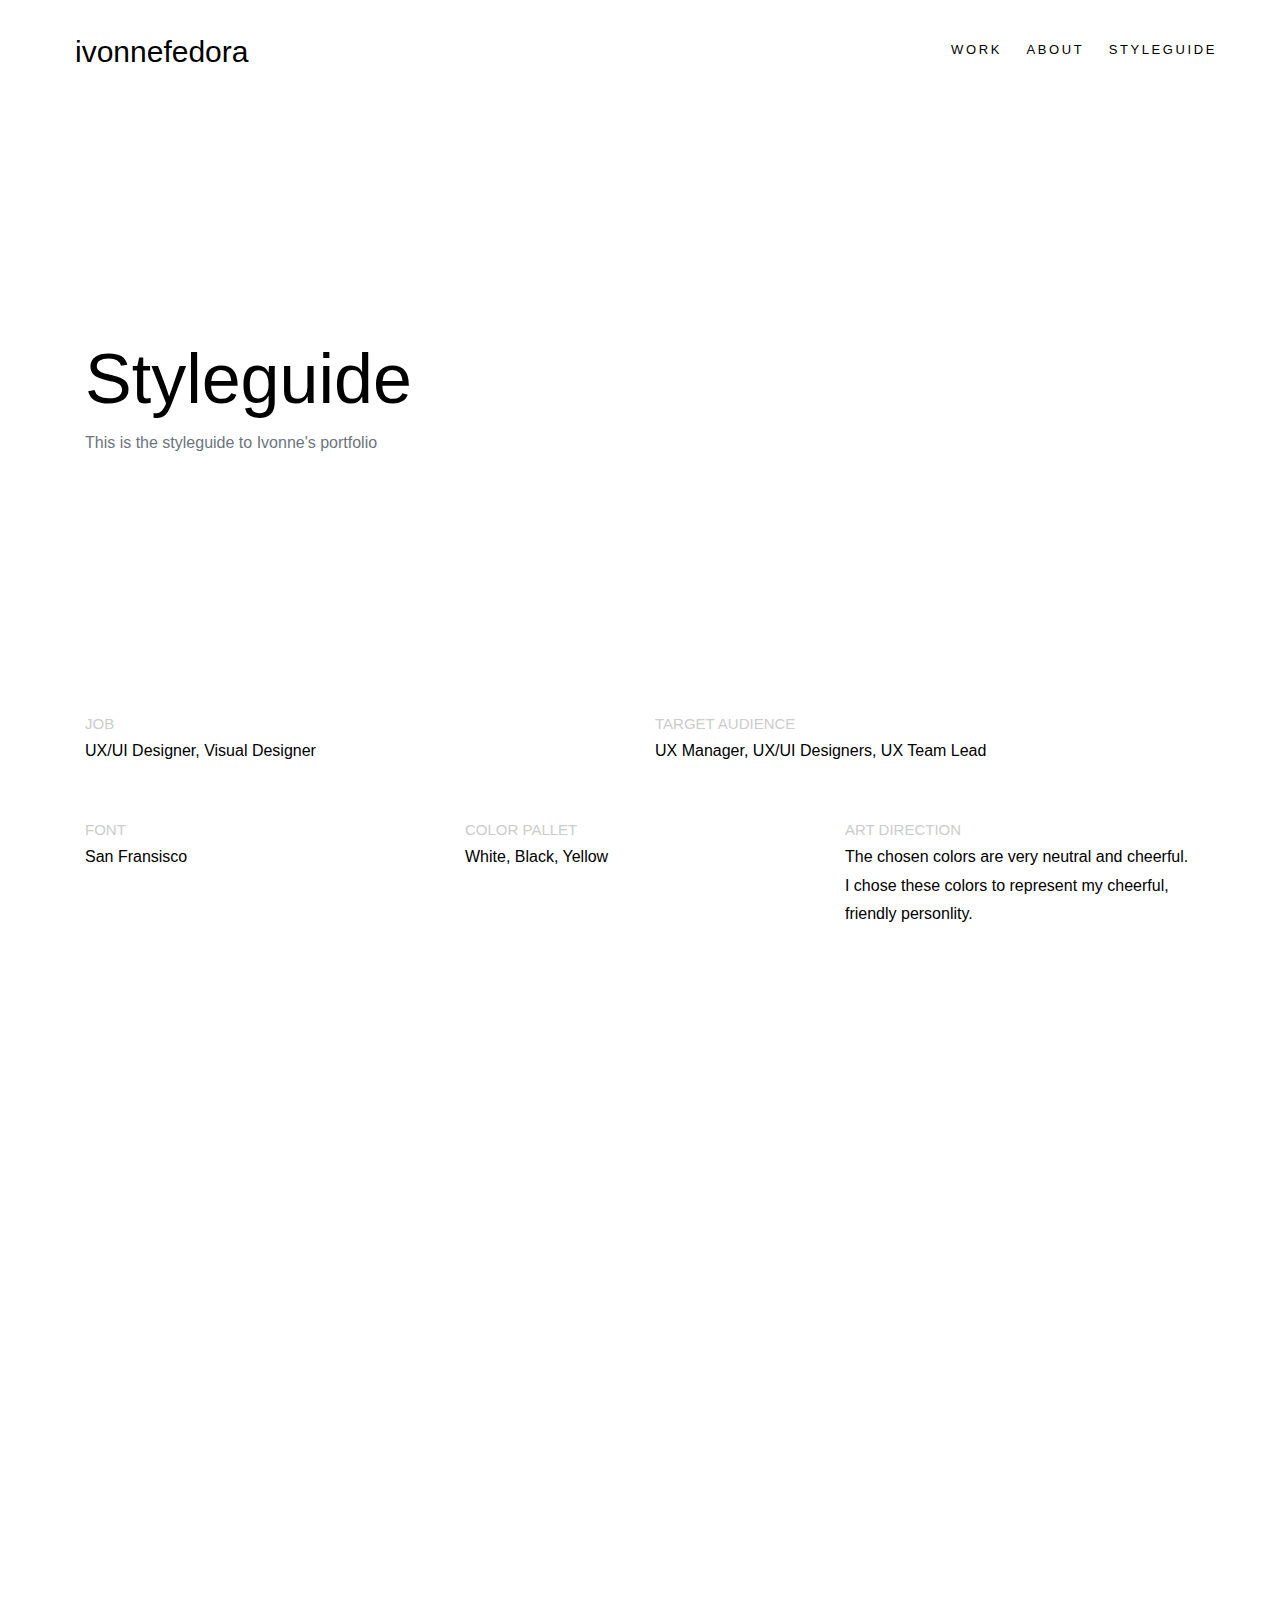
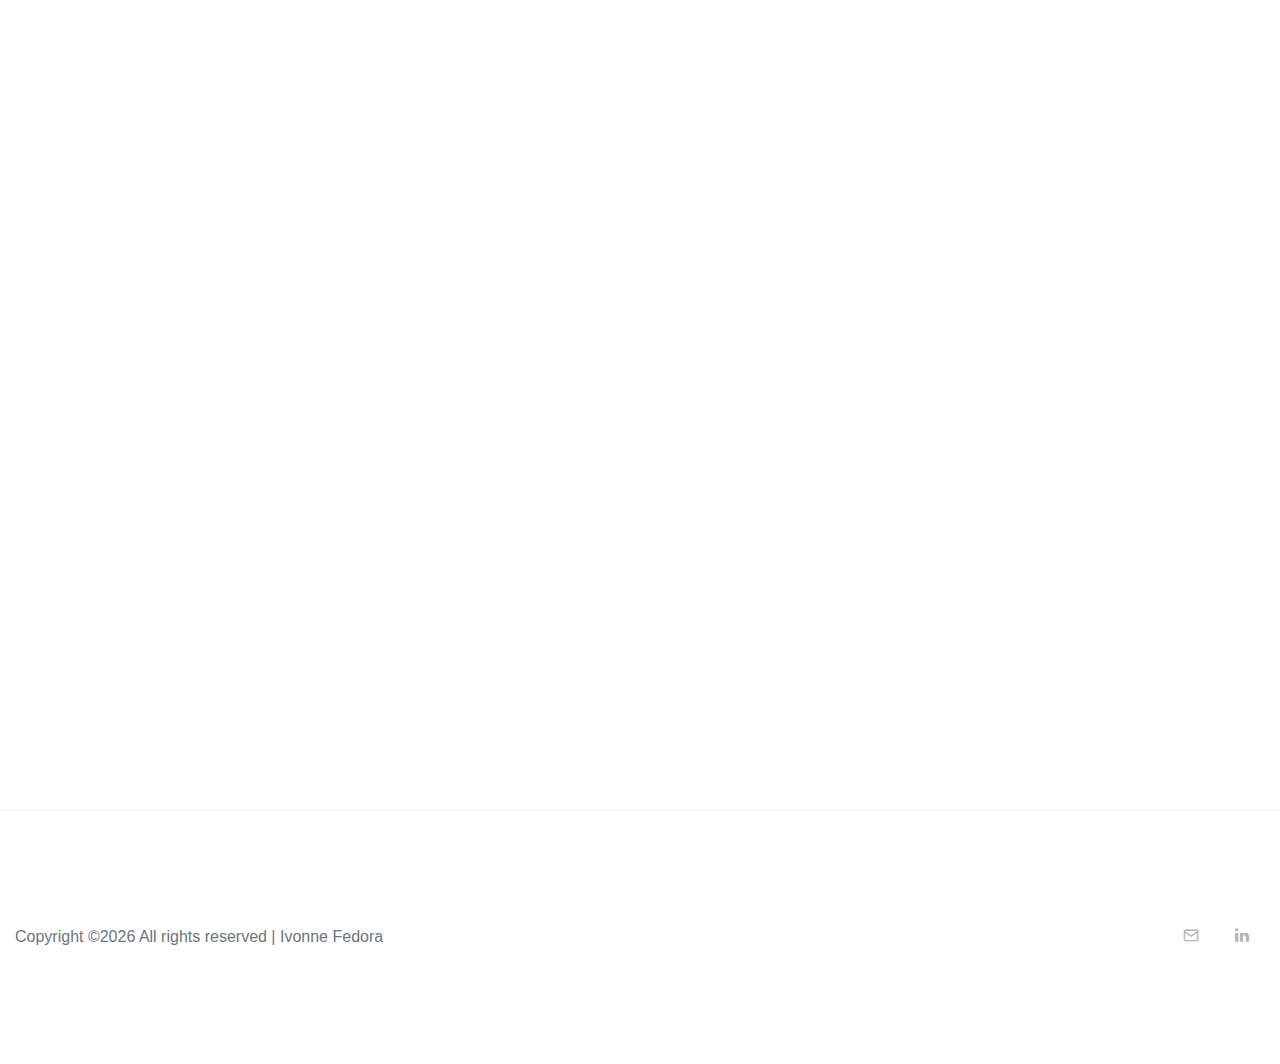
<file: styleguide.html>
<!DOCTYPE html>
<html lang="en">
<head>
  <meta charset="utf-8">
  <meta name="viewport" content="width=device-width, initial-scale=1, shrink-to-fit=no">
  <title>ivonne fedora</title>
  <link rel="shortcut icon" type="image/x-icon" href="images/favicon.ico" />
  <link rel="stylesheet" href="css/bootstrap.min.css">
  <link rel="stylesheet" href="css/hamburgers/hamburgers.min.css">
  <!-- animation bootstrap -->
  <link rel="stylesheet" href="css/aos.min.css">
  <link rel="stylesheet" href="css/animsition.min.css">
  <!-- icons -->
  <link rel="stylesheet" href="icons/icomoon/style.css">
  <link rel="stylesheet" href="https://cdnjs.cloudflare.com/ajax/libs/font-awesome/4.7.0/css/font-awesome.min.css">
  <!-- main css -->
  <link rel="stylesheet" href="css/style.css">
</head>
<body>

  <!-- Return to Top -->
  <a id="return-to-top"></a>

  <!-- navbar -->
  <header class="navigation-bar" data-aos="fade-down">
    <div class="container-fluid">
      <div class="row">
        <div class="col-sm-3 col-3"><div class="site-logo"><a href="index.html" class="animsition-link">ivonnefedora</a></div></div>
        <div class="col-sm-9 col-9 text-right">

          <button class="hamburger hamburger--spin toggle-menu ml-auto js-toggle-menu" type="button">
            <span class="hamburger-box">
              <span class="hamburger-inner"></span>
            </span>
          </button>

          <nav class="menu js-menu" >
            <ul class="list-unstyled">
              <li class="d-md-none d-block active"><a href="index.html" class="animsition-link">Home</a></li>
              <li><a href="work.html" class="animsition-link">Work</a></li>
              <li><a href="about.html" class="animsition-link">About</a></li>
              <li><a href="styleguide.html" class="animsition-link">Styleguide</a></li>
            </ul>
          </nav>
        </div>
      </div>
    </div>
  </header>
  <!-- end navbar -->

  <section class="banner">
    <div class="container">
      <div class="row align-items-center justify-content-center intro">
        <div class="col-md-12" data-aos="fade-up">
          <h1>Styleguide</h1>
          <p>This is the styleguide to Ivonne's portfolio</p>
        </div>
      </div>
    </div>
  </section>

  <section class="portfolio-overlap mb-5">
    <div class="container" data-aos="fade-up">
      <div class="row justify-content-center">
        <div class="col-md-12">
          <div class="row work-detail">
            <div class="col-md-6">
              <span class=caption>Job</span>
              <strong>UX/UI Designer, Visual Designer</strong>
            </div>
            <div class="col-md-6">
              <span class=caption>Target Audience</span>
              <strong>UX Manager, UX/UI Designers, UX Team Lead</strong>
            </div>
          </div>

          <div class="row work-detail">
            <div class="col-md-4">
              <span class=caption>Font</span>
              <strong>San Fransisco</strong>
            </div>
            <div class="col-md-4">
              <span class=caption>Color Pallet</span>
              <strong>White, Black, Yellow</strong>
            </div>
            <div class="col-md-4">
              <span class=caption>Art Direction</span>
              <strong>The chosen colors are very neutral and cheerful. I chose these colors to represent my cheerful, friendly personlity.</strong>
            </div>
          </div>
        </div>
      </div>
    </div>
  </section>

  <br>
  <br>
  <br>
  <br>
  <br>

  <section class="portfolio-overlap mb-5">
    <div class="container" data-aos="fade-up">
      <div class="row justify-content-center">
        <div class="col-md-12">
          <h1>Interactive Elements</h1>

          <div class="row">
            <div class="col-md-10">
              <h4>In-text link</h4>
              <p>Lorem ipsum dolor sit amet, <a href="https://www.google.com">consectetur adipiscing elit</a>, sed do eiusmod tempor incididunt ut labore et dolore magna aliqua. Turpis egestas pretium aenean pharetra.</p>
              <h5>CSS selector</h5>
              <p>&lt;p&gt;<br>&lt;a&gt;</p>

              <br>
              <h4>Navigation Link</h4>
              <p><a href="#" class="button button--main">Default Button</a></p>

              <h5>CSS selector</h5>
              <p>.button</p>
              <p>.button--main</p>

              <br>
              <h4>Image with Link</h4>
              <section class="portfolio-overlap">
                <div class="container-fluid">
                  <div class="row">
                    <div class="col-md-6">
                      <br>
                      <br>
                      <br>
                      <br>
                      <a class="project animsition-link" href="work-single.html">
                        <figure>
                          <img src="images/citymapper/01.png" alt="CityMapper" class="img-fluid">
                        </figure>
                        <div class="project-hover">
                          <div class="project-hover-inner">
                            <h2>Citymapper Feature Design</h2>
                            <span>Adding a new feature to "Citymapper" app</span>
                          </div>
                        </div>
                      </a>
                    </div>
                  </div>
                </div>
              </section>

              <h5>CSS selector</h5>
              <p>.project</p>
              <p>.project-hover</p>
              <p>.project-hover-inner</p>
            </div>
          </div>
        </div>
      </div>
    </div>
  </section>

  <br>
  <br>
  <br>
  <br>
  <br>
  <section class="portfolio-overlap mb-5">
    <div class="container" data-aos="fade-up">
      <div class="row justify-content-center">
        <div class="col-md-12">
          <h1>Text Elements</h1>

          <div class="row">
            <div class="col-md-10">
              <h4>Headings</h4>
              <h1>Heading 1</h1>
              <h2>Heading 2</h2>
              <h3>Heading 3</h3>
              <h4>Heading 4</h4>
              <h5>Heading 5</h5>
              <br>
              <h5>CSS selector</h5>
              <p>&lt;h1&gt;<br>&lt;h2&gt;<br>&lt;h3&gt;<br>&lt;h4&gt;<br>&lt;h5&gt;</p>

              <br>
              <h4>Paragraphs</h4>
              <p>Lorem ipsum dolor sit amet, consectetur adipiscing elit, sed do eiusmod tempor incididunt ut labore et dolore magna aliqua.Turpis egestas pretium aenean pharetra. Aliquam faucibus purus in massa tempor nec feugiat nisl. In tellus integer feugiat scelerisque varius.Quam viverra orci sagittis eu volutpat odio facilisis mauris. Blandit cursus risus at ultrices mi tempus imperdiet. Tortor condimentum lacinia quis vel. Sit amet consectetur adipiscing elit duis. Augue interdum velit euismod in pellentesque massa placerat. Cras fermentum odio eu feugiat pretium nibh ipsum. Cras ornare arcu dui vivamus arcu felis. Eget gravida cum sociis natoque penatibus et. Dolor sit amet consectetur adipiscing. Ut pharetra sit amet aliquam id diam. Amet consectetur adipiscing elit duis tristique sollicitudin nibh sit amet.</p>

              <h5>CSS selector:</h5>
              <p>&lt;p&gt;</p>

              <br>

              <h4>Numbered Lists</h4>
              <ol>
                <li>one</li>
                <li>two</li>
                <li>three</li>
              </ol>

              <h5>CSS selector:</h5>
              <p>&lt;ol&gt;</p>
            </div>
          </div>
        </div>
      </div>
    </div>
  </section>

  <br>
  <br>
  <br>
  <br>
  <br>
  <section class="portfolio-overlap mb-5">
    <div class="container" data-aos="fade-up">
      <div class="row justify-content-center">
        <div class="col-md-12">
          <h1>Combined Elements</h1>

          <div class="row">
            <div class="col-md-10">
              <header class="navigation-bar">
                <div class="container-fluid">
                  <div class="row">
                    <div class="col-sm-3 col-3"><div class="site-logo"><a href="index.html" class="animsition-link">ivonnefedora</a></div></div>
                    <div class="col-sm-9 col-9 text-right">

                      <button class="hamburger hamburger--spin toggle-menu ml-auto js-toggle-menu" type="button">
                        <span class="hamburger-box">
                          <span class="hamburger-inner"></span>
                        </span>
                      </button>

                      <nav class="menu js-menu">
                        <ul class="list-unstyled">
                          <li class="d-md-none d-block active"><a href="index.html" class="animsition-link">Home</a></li>
                          <li><a href="work.html" class="animsition-link">Work</a></li>
                          <li><a href="about.html" class="animsition-link">About</a></li>
                          <li><a href="styleguide.html" class="animsition-link">Styleguide</a></li>
                          <li><a href="contact.html" class="animsition-link">Contact</a></li>
                        </ul>
                      </nav>
                    </div>
                  </div>
                </div>
              </header>
              <br><br><br><br>
              <h5>CSS selector</h5>
              <p>.navigation-bar<br>.menu<br>.js-menu<br>.hamburger<br>.hamburger--spin</p>

              <br>
              <h4>Project Listing</h4>
              <br><br><br><br>
              <!-- portfolio -->
              <section class="portfolio-overlap mb-5">
                <div class="container" data-aos="fade-up">
                  <div class="row justify-content-center">
                    <div class="col-md-12">
                      <div class="row">
                        <div class="col-md-6" data-aos="fade-up">
                          <a class="project animsition-link" href="citymapper.html">
                            <figure>
                              <img src="images/citymapper/01.png" alt="Citymapper" class="img-fluid">
                            </figure>
                            <div class="project-hover">
                              <div class="project-hover-inner">
                                <h2>Citymapper Feature Design</h2>
                                <span>Adding a new feature to "Citymapper" app</span>
                              </div>
                            </div>
                          </a>
                        </div>
                        <div class="col-md-6" data-aos="fade-up">
                          <a class="project animsition-link" href="eal.html">
                            <figure>
                              <img src="images/eal/01.png" alt="EAL/ESL + iBelong" class="img-fluid">
                            </figure>
                            <div class="project-hover">
                              <div class="project-hover-inner">
                                <h2>EAL/ESL + iBelong</h2>
                                <span>Redesigned "Our Learning Community" of Simon Fraser University</span>
                              </div>
                            </div>
                          </a>
                        </div>
                      </div>
                      <!-- END row -->

                      <div class="row">
                        <div class="col-md-6" data-aos="fade-up">
                          <a class="project animsition-link" href="doggo.html">
                            <figure>
                              <img src="images/doggo/01.png" alt="Doggo" class="img-fluid">
                            </figure>
                            <div class="project-hover">
                              <div class="project-hover-inner">
                                <h2>Doggo App</h2>
                                <span>Designed and coded a dog mating app</span>
                              </div>
                            </div>
                          </a>
                        </div>
                        <div class="col-md-6" data-aos="fade-up" data-aos-delay="100">
                          <a class="project animsition-link" href="iconlib.html">
                            <figure>
                              <img src="images/iconlib/01.png" alt="Icon Library" class="img-fluid">
                            </figure>
                            <div class="project-hover">
                              <div class="project-hover-inner">
                                <h2>Icon Library</h2>
                                <span>Icon library containing diverse human race for Simon Fraser University media platfroms</span>
                              </div>
                            </div>
                          </a>
                        </div>

                      </div>
                      <!-- END row -->
                    </div>
                  </div>
                </div>
              </section>
              <!-- end portfolio -->
              <h5>CSS selector:</h5>
              <p>.project<br>.project-hover<br>.project-hover-inner</p>


            </div>
          </div>
        </div>
      </div>
    </div>
  </section>

  <br>
  <br>
  <br>
  <br>
  <br>

  <section class="portfolio-overlap mb-5">
    <div class="container" data-aos="fade-up">
      <div class="row justify-content-center">
        <div class="col-md-12">
          <h1>Citations</h1>
          <ul>
            <li>Blivesta. Github. N/A. Retrieved from <a href="http://blivesta.github.io/animsition">http://blivesta.github.io/animsition</a>.</li>
            <li>Brayer, Doron. Github. N/A. Universal Font [Font]. Retrieved from <a href="https://github.com/necolas/normalize.css/issues/665">https://github.com/necolas/normalize.css/issues/665</a>.</li>
            <li>Cain, Matthew. Codepen. N/A. Back to Top [Tutorial]. Retreived from <a href="https://codepen.io/matthewcain/pen/ZepbeR">https://codepen.io/matthewcain/pen/ZepbeR</a>.</li>
            <li>Suh, Jonathan. Github. N/A. Retrieved from <a href="https://github.com/jonsuh/hamburgers">https://github.com/jonsuh/hamburgers</a>.</li>
            <li>The Bootstrap Authors. Bootstrap. N/A. Retrieved from <a href="https://getbootstrap.com/">https://getbootstrap.com/</a>.</li>
            <li>W3Schools. N/A. N/A. Link Images [Tutorial]. Retrieved from <a href="https://www.w3schools.com/tags/tryit.asp?filename=tryhtml_link_image">https://www.w3schools.com/tags/tryit.asp?filename=tryhtml_link_image</a>.</li>
            <li>W3Schools. N/A. N/A. NavBar [Tutorial]. Retrieved from <a href="https://www.w3schools.com/css/tryit.asp?filename=trycss_navbar_basic_html">https://www.w3schools.com/css/tryit.asp?filename=trycss_navbar_basic_html</a>.</li>
            <li>W3Schools. N/A. N/A. Product Card [Tutorial]. Retrieved from <a href="https://www.w3schools.com/howto/howto_css_product_card.asp">https://www.w3schools.com/howto/howto_css_product_card.asp</a>.</li>
          </ul>
        </div>
      </div>
    </div>
  </section>


  <!-- footer -->
  <footer class="footer">
    <div class="container-fluid">
      <div class="row">
        <div class="col-md-6 text-md-left text-center">
          <p>
            Copyright &copy;<script>document.write(new Date().getFullYear());</script> All rights reserved | Ivonne Fedora
          </p>
        </div>
        <div class="col-md-6 text-md-right text-center footer-social">
          <a href="#" class="p-3"><span class="icon-mail"></span></a>
          <a href="#" class="p-3"><span class="icon-linkedin2"></span></a>
        </div>
      </div>
    </div>
  </footer>
  <!-- end footer -->

  <!-- javascript -->
  <script src="js/scripts-all.js"></script>
  <script src="js/main.js"></script>

</body>
</html>
</file>
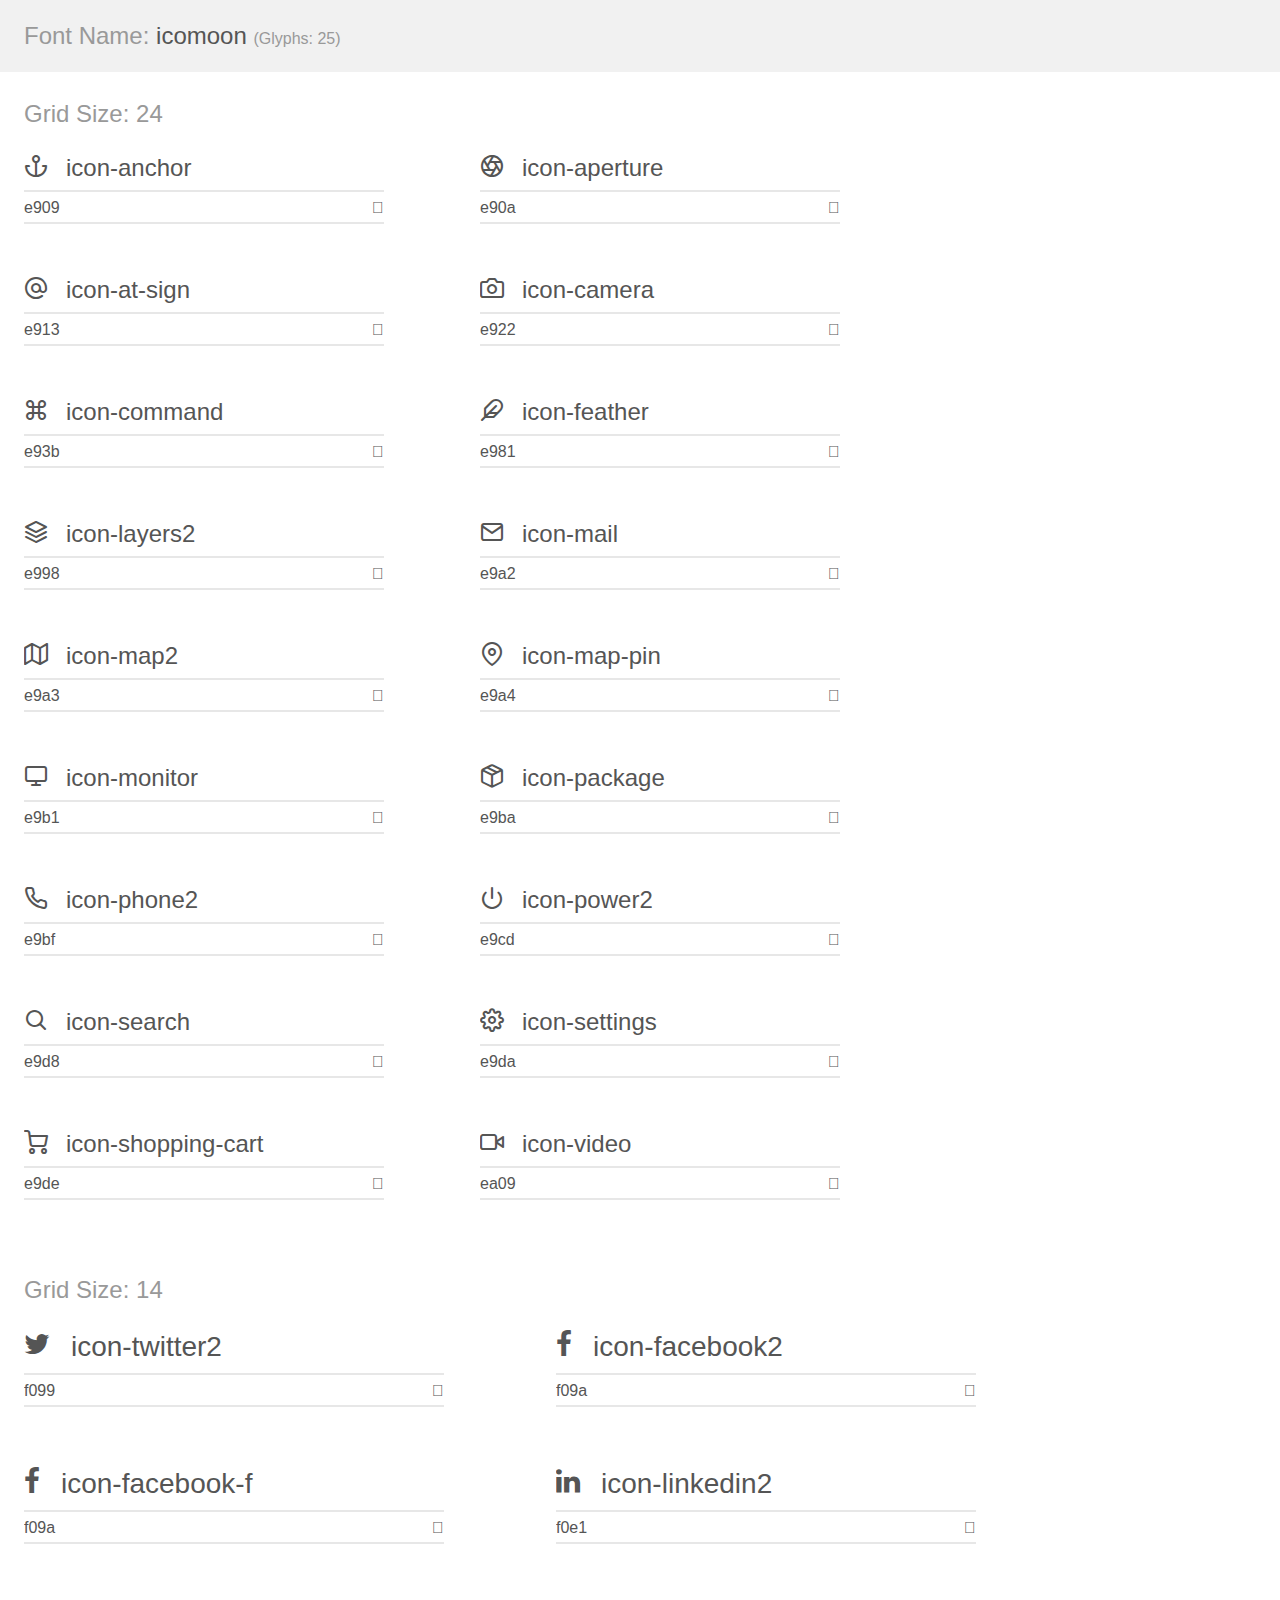
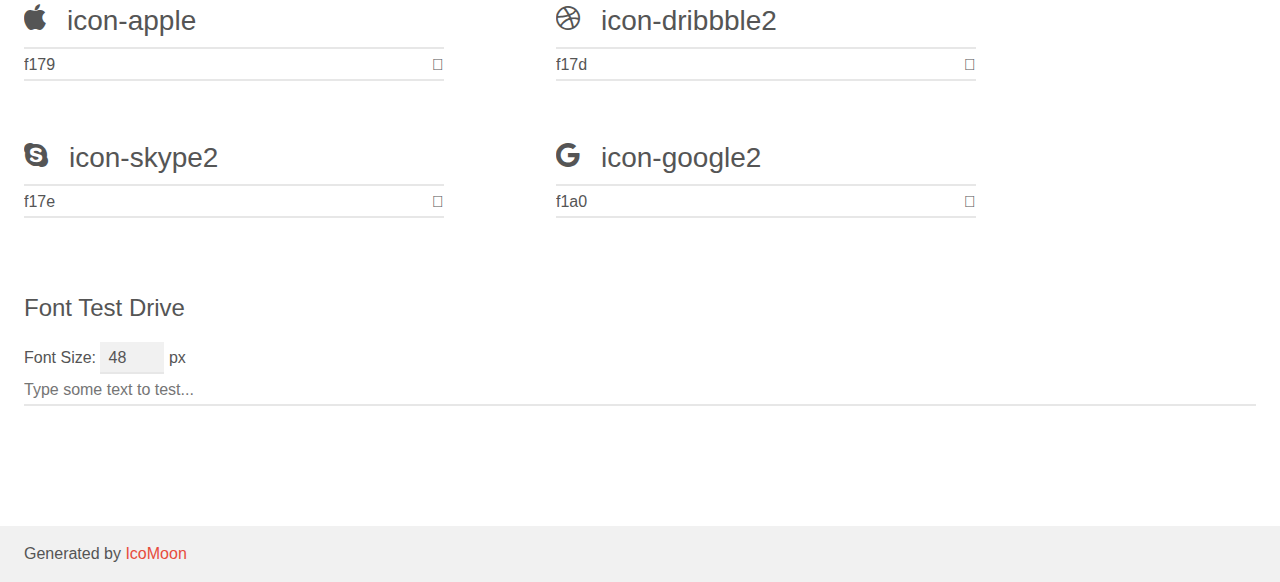
<file: icons/icomoon/demo.html>
<!doctype html>
<html>
<head>
    <meta charset="utf-8">
    <title>IcoMoon Demo</title>
    <meta name="description" content="An Icon Font Generated By IcoMoon.io">
    <meta name="viewport" content="width=device-width, initial-scale=1">
    <link rel="stylesheet" href="demo-files/demo.css">
    <link rel="stylesheet" href="style.css"></head>
<body>
    <div class="bgc1 clearfix">
        <h1 class="mhmm mvm"><span class="fgc1">Font Name:</span> icomoon <small class="fgc1">(Glyphs:&nbsp;25)</small></h1>
    </div>
    <div class="clearfix mhl ptl">
        <h1 class="mvm mtn fgc1">Grid Size: 24</h1>
        <div class="glyph fs1">
            <div class="clearfix bshadow0 pbs">
                <span class="icon-anchor">
                
                </span>
                <span class="mls"> icon-anchor</span>
            </div>
            <fieldset class="fs0 size1of1 clearfix hidden-false">
                <input type="text" readonly value="e909" class="unit size1of2" />
                <input type="text" maxlength="1" readonly value="&#xe909;" class="unitRight size1of2 talign-right" />
            </fieldset>
            <div class="fs0 bshadow0 clearfix hidden-true">
                <span class="unit pvs fgc1">liga: </span>
                <input type="text" readonly value="" class="liga unitRight" />
            </div>
        </div>
        <div class="glyph fs1">
            <div class="clearfix bshadow0 pbs">
                <span class="icon-aperture">
                
                </span>
                <span class="mls"> icon-aperture</span>
            </div>
            <fieldset class="fs0 size1of1 clearfix hidden-false">
                <input type="text" readonly value="e90a" class="unit size1of2" />
                <input type="text" maxlength="1" readonly value="&#xe90a;" class="unitRight size1of2 talign-right" />
            </fieldset>
            <div class="fs0 bshadow0 clearfix hidden-true">
                <span class="unit pvs fgc1">liga: </span>
                <input type="text" readonly value="" class="liga unitRight" />
            </div>
        </div>
        <div class="glyph fs1">
            <div class="clearfix bshadow0 pbs">
                <span class="icon-at-sign">
                
                </span>
                <span class="mls"> icon-at-sign</span>
            </div>
            <fieldset class="fs0 size1of1 clearfix hidden-false">
                <input type="text" readonly value="e913" class="unit size1of2" />
                <input type="text" maxlength="1" readonly value="&#xe913;" class="unitRight size1of2 talign-right" />
            </fieldset>
            <div class="fs0 bshadow0 clearfix hidden-true">
                <span class="unit pvs fgc1">liga: </span>
                <input type="text" readonly value="" class="liga unitRight" />
            </div>
        </div>
        <div class="glyph fs1">
            <div class="clearfix bshadow0 pbs">
                <span class="icon-camera">
                
                </span>
                <span class="mls"> icon-camera</span>
            </div>
            <fieldset class="fs0 size1of1 clearfix hidden-false">
                <input type="text" readonly value="e922" class="unit size1of2" />
                <input type="text" maxlength="1" readonly value="&#xe922;" class="unitRight size1of2 talign-right" />
            </fieldset>
            <div class="fs0 bshadow0 clearfix hidden-true">
                <span class="unit pvs fgc1">liga: </span>
                <input type="text" readonly value="" class="liga unitRight" />
            </div>
        </div>
        <div class="glyph fs1">
            <div class="clearfix bshadow0 pbs">
                <span class="icon-command">
                
                </span>
                <span class="mls"> icon-command</span>
            </div>
            <fieldset class="fs0 size1of1 clearfix hidden-false">
                <input type="text" readonly value="e93b" class="unit size1of2" />
                <input type="text" maxlength="1" readonly value="&#xe93b;" class="unitRight size1of2 talign-right" />
            </fieldset>
            <div class="fs0 bshadow0 clearfix hidden-true">
                <span class="unit pvs fgc1">liga: </span>
                <input type="text" readonly value="" class="liga unitRight" />
            </div>
        </div>
        <div class="glyph fs1">
            <div class="clearfix bshadow0 pbs">
                <span class="icon-feather">
                
                </span>
                <span class="mls"> icon-feather</span>
            </div>
            <fieldset class="fs0 size1of1 clearfix hidden-false">
                <input type="text" readonly value="e981" class="unit size1of2" />
                <input type="text" maxlength="1" readonly value="&#xe981;" class="unitRight size1of2 talign-right" />
            </fieldset>
            <div class="fs0 bshadow0 clearfix hidden-true">
                <span class="unit pvs fgc1">liga: </span>
                <input type="text" readonly value="" class="liga unitRight" />
            </div>
        </div>
        <div class="glyph fs1">
            <div class="clearfix bshadow0 pbs">
                <span class="icon-layers2">
                
                </span>
                <span class="mls"> icon-layers2</span>
            </div>
            <fieldset class="fs0 size1of1 clearfix hidden-false">
                <input type="text" readonly value="e998" class="unit size1of2" />
                <input type="text" maxlength="1" readonly value="&#xe998;" class="unitRight size1of2 talign-right" />
            </fieldset>
            <div class="fs0 bshadow0 clearfix hidden-true">
                <span class="unit pvs fgc1">liga: </span>
                <input type="text" readonly value="" class="liga unitRight" />
            </div>
        </div>
        <div class="glyph fs1">
            <div class="clearfix bshadow0 pbs">
                <span class="icon-mail">
                
                </span>
                <span class="mls"> icon-mail</span>
            </div>
            <fieldset class="fs0 size1of1 clearfix hidden-false">
                <input type="text" readonly value="e9a2" class="unit size1of2" />
                <input type="text" maxlength="1" readonly value="&#xe9a2;" class="unitRight size1of2 talign-right" />
            </fieldset>
            <div class="fs0 bshadow0 clearfix hidden-true">
                <span class="unit pvs fgc1">liga: </span>
                <input type="text" readonly value="" class="liga unitRight" />
            </div>
        </div>
        <div class="glyph fs1">
            <div class="clearfix bshadow0 pbs">
                <span class="icon-map2">
                
                </span>
                <span class="mls"> icon-map2</span>
            </div>
            <fieldset class="fs0 size1of1 clearfix hidden-false">
                <input type="text" readonly value="e9a3" class="unit size1of2" />
                <input type="text" maxlength="1" readonly value="&#xe9a3;" class="unitRight size1of2 talign-right" />
            </fieldset>
            <div class="fs0 bshadow0 clearfix hidden-true">
                <span class="unit pvs fgc1">liga: </span>
                <input type="text" readonly value="" class="liga unitRight" />
            </div>
        </div>
        <div class="glyph fs1">
            <div class="clearfix bshadow0 pbs">
                <span class="icon-map-pin">
                
                </span>
                <span class="mls"> icon-map-pin</span>
            </div>
            <fieldset class="fs0 size1of1 clearfix hidden-false">
                <input type="text" readonly value="e9a4" class="unit size1of2" />
                <input type="text" maxlength="1" readonly value="&#xe9a4;" class="unitRight size1of2 talign-right" />
            </fieldset>
            <div class="fs0 bshadow0 clearfix hidden-true">
                <span class="unit pvs fgc1">liga: </span>
                <input type="text" readonly value="" class="liga unitRight" />
            </div>
        </div>
        <div class="glyph fs1">
            <div class="clearfix bshadow0 pbs">
                <span class="icon-monitor">
                
                </span>
                <span class="mls"> icon-monitor</span>
            </div>
            <fieldset class="fs0 size1of1 clearfix hidden-false">
                <input type="text" readonly value="e9b1" class="unit size1of2" />
                <input type="text" maxlength="1" readonly value="&#xe9b1;" class="unitRight size1of2 talign-right" />
            </fieldset>
            <div class="fs0 bshadow0 clearfix hidden-true">
                <span class="unit pvs fgc1">liga: </span>
                <input type="text" readonly value="" class="liga unitRight" />
            </div>
        </div>
        <div class="glyph fs1">
            <div class="clearfix bshadow0 pbs">
                <span class="icon-package">
                
                </span>
                <span class="mls"> icon-package</span>
            </div>
            <fieldset class="fs0 size1of1 clearfix hidden-false">
                <input type="text" readonly value="e9ba" class="unit size1of2" />
                <input type="text" maxlength="1" readonly value="&#xe9ba;" class="unitRight size1of2 talign-right" />
            </fieldset>
            <div class="fs0 bshadow0 clearfix hidden-true">
                <span class="unit pvs fgc1">liga: </span>
                <input type="text" readonly value="" class="liga unitRight" />
            </div>
        </div>
        <div class="glyph fs1">
            <div class="clearfix bshadow0 pbs">
                <span class="icon-phone2">
                
                </span>
                <span class="mls"> icon-phone2</span>
            </div>
            <fieldset class="fs0 size1of1 clearfix hidden-false">
                <input type="text" readonly value="e9bf" class="unit size1of2" />
                <input type="text" maxlength="1" readonly value="&#xe9bf;" class="unitRight size1of2 talign-right" />
            </fieldset>
            <div class="fs0 bshadow0 clearfix hidden-true">
                <span class="unit pvs fgc1">liga: </span>
                <input type="text" readonly value="" class="liga unitRight" />
            </div>
        </div>
        <div class="glyph fs1">
            <div class="clearfix bshadow0 pbs">
                <span class="icon-power2">
                
                </span>
                <span class="mls"> icon-power2</span>
            </div>
            <fieldset class="fs0 size1of1 clearfix hidden-false">
                <input type="text" readonly value="e9cd" class="unit size1of2" />
                <input type="text" maxlength="1" readonly value="&#xe9cd;" class="unitRight size1of2 talign-right" />
            </fieldset>
            <div class="fs0 bshadow0 clearfix hidden-true">
                <span class="unit pvs fgc1">liga: </span>
                <input type="text" readonly value="" class="liga unitRight" />
            </div>
        </div>
        <div class="glyph fs1">
            <div class="clearfix bshadow0 pbs">
                <span class="icon-search">
                
                </span>
                <span class="mls"> icon-search</span>
            </div>
            <fieldset class="fs0 size1of1 clearfix hidden-false">
                <input type="text" readonly value="e9d8" class="unit size1of2" />
                <input type="text" maxlength="1" readonly value="&#xe9d8;" class="unitRight size1of2 talign-right" />
            </fieldset>
            <div class="fs0 bshadow0 clearfix hidden-true">
                <span class="unit pvs fgc1">liga: </span>
                <input type="text" readonly value="" class="liga unitRight" />
            </div>
        </div>
        <div class="glyph fs1">
            <div class="clearfix bshadow0 pbs">
                <span class="icon-settings">
                
                </span>
                <span class="mls"> icon-settings</span>
            </div>
            <fieldset class="fs0 size1of1 clearfix hidden-false">
                <input type="text" readonly value="e9da" class="unit size1of2" />
                <input type="text" maxlength="1" readonly value="&#xe9da;" class="unitRight size1of2 talign-right" />
            </fieldset>
            <div class="fs0 bshadow0 clearfix hidden-true">
                <span class="unit pvs fgc1">liga: </span>
                <input type="text" readonly value="" class="liga unitRight" />
            </div>
        </div>
        <div class="glyph fs1">
            <div class="clearfix bshadow0 pbs">
                <span class="icon-shopping-cart">
                
                </span>
                <span class="mls"> icon-shopping-cart</span>
            </div>
            <fieldset class="fs0 size1of1 clearfix hidden-false">
                <input type="text" readonly value="e9de" class="unit size1of2" />
                <input type="text" maxlength="1" readonly value="&#xe9de;" class="unitRight size1of2 talign-right" />
            </fieldset>
            <div class="fs0 bshadow0 clearfix hidden-true">
                <span class="unit pvs fgc1">liga: </span>
                <input type="text" readonly value="" class="liga unitRight" />
            </div>
        </div>
        <div class="glyph fs1">
            <div class="clearfix bshadow0 pbs">
                <span class="icon-video">
                
                </span>
                <span class="mls"> icon-video</span>
            </div>
            <fieldset class="fs0 size1of1 clearfix hidden-false">
                <input type="text" readonly value="ea09" class="unit size1of2" />
                <input type="text" maxlength="1" readonly value="&#xea09;" class="unitRight size1of2 talign-right" />
            </fieldset>
            <div class="fs0 bshadow0 clearfix hidden-true">
                <span class="unit pvs fgc1">liga: </span>
                <input type="text" readonly value="" class="liga unitRight" />
            </div>
        </div>
    </div>
    <div class="clearfix mhl ptl">
        <h1 class="mvm mtn fgc1">Grid Size: 14</h1>
        <div class="glyph fs2">
            <div class="clearfix bshadow0 pbs">
                <span class="icon-twitter2">
                
                </span>
                <span class="mls"> icon-twitter2</span>
            </div>
            <fieldset class="fs0 size1of1 clearfix hidden-false">
                <input type="text" readonly value="f099" class="unit size1of2" />
                <input type="text" maxlength="1" readonly value="&#xf099;" class="unitRight size1of2 talign-right" />
            </fieldset>
            <div class="fs0 bshadow0 clearfix hidden-true">
                <span class="unit pvs fgc1">liga: </span>
                <input type="text" readonly value="" class="liga unitRight" />
            </div>
        </div>
        <div class="glyph fs2">
            <div class="clearfix bshadow0 pbs">
                <span class="icon-facebook2">
                
                </span>
                <span class="mls"> icon-facebook2</span>
            </div>
            <fieldset class="fs0 size1of1 clearfix hidden-false">
                <input type="text" readonly value="f09a" class="unit size1of2" />
                <input type="text" maxlength="1" readonly value="&#xf09a;" class="unitRight size1of2 talign-right" />
            </fieldset>
            <div class="fs0 bshadow0 clearfix hidden-true">
                <span class="unit pvs fgc1">liga: </span>
                <input type="text" readonly value="" class="liga unitRight" />
            </div>
        </div>
        <div class="glyph fs2">
            <div class="clearfix bshadow0 pbs">
                <span class="icon-facebook-f">
                
                </span>
                <span class="mls"> icon-facebook-f</span>
            </div>
            <fieldset class="fs0 size1of1 clearfix hidden-false">
                <input type="text" readonly value="f09a" class="unit size1of2" />
                <input type="text" maxlength="1" readonly value="&#xf09a;" class="unitRight size1of2 talign-right" />
            </fieldset>
            <div class="fs0 bshadow0 clearfix hidden-true">
                <span class="unit pvs fgc1">liga: </span>
                <input type="text" readonly value="" class="liga unitRight" />
            </div>
        </div>
        <div class="glyph fs2">
            <div class="clearfix bshadow0 pbs">
                <span class="icon-linkedin2">
                
                </span>
                <span class="mls"> icon-linkedin2</span>
            </div>
            <fieldset class="fs0 size1of1 clearfix hidden-false">
                <input type="text" readonly value="f0e1" class="unit size1of2" />
                <input type="text" maxlength="1" readonly value="&#xf0e1;" class="unitRight size1of2 talign-right" />
            </fieldset>
            <div class="fs0 bshadow0 clearfix hidden-true">
                <span class="unit pvs fgc1">liga: </span>
                <input type="text" readonly value="" class="liga unitRight" />
            </div>
        </div>
        <div class="glyph fs2">
            <div class="clearfix bshadow0 pbs">
                <span class="icon-apple">
                
                </span>
                <span class="mls"> icon-apple</span>
            </div>
            <fieldset class="fs0 size1of1 clearfix hidden-false">
                <input type="text" readonly value="f179" class="unit size1of2" />
                <input type="text" maxlength="1" readonly value="&#xf179;" class="unitRight size1of2 talign-right" />
            </fieldset>
            <div class="fs0 bshadow0 clearfix hidden-true">
                <span class="unit pvs fgc1">liga: </span>
                <input type="text" readonly value="" class="liga unitRight" />
            </div>
        </div>
        <div class="glyph fs2">
            <div class="clearfix bshadow0 pbs">
                <span class="icon-dribbble2">
                
                </span>
                <span class="mls"> icon-dribbble2</span>
            </div>
            <fieldset class="fs0 size1of1 clearfix hidden-false">
                <input type="text" readonly value="f17d" class="unit size1of2" />
                <input type="text" maxlength="1" readonly value="&#xf17d;" class="unitRight size1of2 talign-right" />
            </fieldset>
            <div class="fs0 bshadow0 clearfix hidden-true">
                <span class="unit pvs fgc1">liga: </span>
                <input type="text" readonly value="" class="liga unitRight" />
            </div>
        </div>
        <div class="glyph fs2">
            <div class="clearfix bshadow0 pbs">
                <span class="icon-skype2">
                
                </span>
                <span class="mls"> icon-skype2</span>
            </div>
            <fieldset class="fs0 size1of1 clearfix hidden-false">
                <input type="text" readonly value="f17e" class="unit size1of2" />
                <input type="text" maxlength="1" readonly value="&#xf17e;" class="unitRight size1of2 talign-right" />
            </fieldset>
            <div class="fs0 bshadow0 clearfix hidden-true">
                <span class="unit pvs fgc1">liga: </span>
                <input type="text" readonly value="" class="liga unitRight" />
            </div>
        </div>
        <div class="glyph fs2">
            <div class="clearfix bshadow0 pbs">
                <span class="icon-google2">
                
                </span>
                <span class="mls"> icon-google2</span>
            </div>
            <fieldset class="fs0 size1of1 clearfix hidden-false">
                <input type="text" readonly value="f1a0" class="unit size1of2" />
                <input type="text" maxlength="1" readonly value="&#xf1a0;" class="unitRight size1of2 talign-right" />
            </fieldset>
            <div class="fs0 bshadow0 clearfix hidden-true">
                <span class="unit pvs fgc1">liga: </span>
                <input type="text" readonly value="" class="liga unitRight" />
            </div>
        </div>
    </div>

    <!--[if gt IE 8]><!-->
    <div class="mhl clearfix mbl">
        <h1>Font Test Drive</h1>
        <label>
            Font Size: <input id="fontSize" type="number" class="textbox0 mbm"
            min="8" value="48" />
            px
        </label>
        <input id="testText" type="text" class="phl size1of1 mvl"
        placeholder="Type some text to test..." value=""/>
        <div id="testDrive" class="icon-">&nbsp;
        </div>
    </div>
    <!--<![endif]-->
    <div class="bgc1 clearfix">
        <p class="mhl">Generated by <a href="https://icomoon.io/app">IcoMoon</a></p>
    </div>

    <script src="demo-files/demo.js"></script>
</body>
</html>
</file>
<file: icons/icomoon/style.css>
@font-face {
  font-family: 'icomoon';
  src:  url('fonts/icomoon.eot?f194zt');
  src:  url('fonts/icomoon.eot?f194zt#iefix') format('embedded-opentype'),
    url('fonts/icomoon.ttf?f194zt') format('truetype'),
    url('fonts/icomoon.woff?f194zt') format('woff'),
    url('fonts/icomoon.svg?f194zt#icomoon') format('svg');
  font-weight: normal;
  font-style: normal;
}

[class^="icon-"], [class*=" icon-"] {
  /* use !important to prevent issues with browser extensions that change fonts */
  font-family: 'icomoon' !important;
  speak: none;
  font-style: normal;
  font-weight: normal;
  font-variant: normal;
  text-transform: none;
  line-height: 1;

  /* Better Font Rendering =========== */
  -webkit-font-smoothing: antialiased;
  -moz-osx-font-smoothing: grayscale;
}

.icon-anchor:before {
  content: "\e909";
}
.icon-aperture:before {
  content: "\e90a";
}
.icon-at-sign:before {
  content: "\e913";
}
.icon-camera:before {
  content: "\e922";
}
.icon-command:before {
  content: "\e93b";
}
.icon-feather:before {
  content: "\e981";
}
.icon-layers2:before {
  content: "\e998";
}
.icon-mail:before {
  content: "\e9a2";
}
.icon-map2:before {
  content: "\e9a3";
}
.icon-map-pin:before {
  content: "\e9a4";
}
.icon-monitor:before {
  content: "\e9b1";
}
.icon-package:before {
  content: "\e9ba";
}
.icon-phone2:before {
  content: "\e9bf";
}
.icon-power2:before {
  content: "\e9cd";
}
.icon-search:before {
  content: "\e9d8";
}
.icon-settings:before {
  content: "\e9da";
}
.icon-shopping-cart:before {
  content: "\e9de";
}
.icon-video:before {
  content: "\ea09";
}
.icon-twitter2:before {
  content: "\f099";
}
.icon-facebook2:before {
  content: "\f09a";
}
.icon-facebook-f:before {
  content: "\f09a";
}
.icon-linkedin2:before {
  content: "\f0e1";
}
.icon-apple:before {
  content: "\f179";
}
.icon-dribbble2:before {
  content: "\f17d";
}
.icon-skype2:before {
  content: "\f17e";
}
.icon-google2:before {
  content: "\f1a0";
}
.icon-instagram2:before {
  content: "\e62a";
}
.icon-heart:before{
  content:"\f004";
}
</file>
<file: css/style.css>
body {
  font-size: 16px;
  line-height: 1.8;
  color: #6c757d;
  font-family: -apple-system, BlinkMacSystemFont, "Segoe UI", Roboto, "Helvetica Neue", Arial, sans-serif, "Apple Color Emoji", "Segoe UI Emoji", "Segoe UI Symbol";
}

::-moz-selection {
  background: yellow;
}

::selection {
  background: yellow;
}

h1, h2, h3, h4, h5 {
  color: #000;
}

a {
  -webkit-transition: .3s all ease;
  -o-transition: .3s all ease;
  transition: .3s all ease;
  color: #ffb70c;
}

a:hover, a:active, a:focus {
  text-decoration: none;
  outline: none;
  color: #ffa30c;
}

/*-----------------------BACK TO TOP----------------------*/
/* https://codepen.io/matthewcain/pen/ZepbeR */
#return-to-top {
  display: inline-block;
  width: 50px;
  height: 50px;
  text-align: center;
  -webkit-border-radius: 35px;
  -moz-border-radius: 35px;
  border-radius: 35px;
  background-color: #ffb70c;
  position: fixed;
  bottom: 30px;
  right: 30px;
  transition: background-color .3s,
  opacity .5s, visibility .5s;
  opacity: 0;
  visibility: hidden;
  z-index: 1000;
}
#return-to-top::after {
  content: "\f077";
  font-family: FontAwesome;
  font-weight: normal;
  font-style: normal;
  font-size: 20px;
  line-height: 50px;
  color: #fff;
}
#return-to-top:hover {
  cursor: pointer;
  background-color: #ffb70c;
  -webkit-box-shadow: 0 10px 30px -5px rgba(0, 0, 0, 0.2);
  box-shadow: 0 10px 30px -5px rgba(0, 0, 0, 0.2);
}
#return-to-top:active {
  background-color: #ffb70c;
}
#return-to-top.show {
  opacity: 1;
  visibility: visible;
}

@media (max-width: 767.98px) {
  #return-to-top {
    width: 30px;
    height: 30px;
    bottom: 20px;
    right: 20px;
  }

  #return-to-top::after {
    content: "\f077";
    font-family: FontAwesome;
    font-weight: normal;
    font-style: normal;
    font-size: 15px;
    line-height: 15px;
    color: #fff;
  }
}

/*---------------------NAVIGATION BAR--------------------*/
.navigation-bar {
  position: absolute;
  top: 0;
  left: 0;
  width: 100%;
  padding: 35px 0;
  z-index: 99999;
}

.navigation-bar .container-fluid {
  max-width: 100%;
}

.navigation-bar .toggle-menu {
  z-index: 9999;
  position: relative;
  top: -13px;
  display: none;
}

@media (max-width: 767.98px) {
  .navigation-bar .toggle-menu { display: block; }
}

.navigation-bar .toggle-menu:active, .navigation-bar .toggle-menu:focus {
  outline: none;
}

.navigation-bar .site-logo {
  position: relative;
  top: -10px;
  z-index: 9999;
}

.navigation-bar .site-logo a {
  font-size: 30px;
  color: #000;
  margin-left: 2em;
}

.navigation-bar .site-logo a:hover {
  color: #ffa30c;
}

.navigation-bar .menu {
  position: relative;
}

.navigation-bar .menu ul {
  margin-bottom: 0;
  margin-right: 3em;
}

.navigation-bar .menu ul li {
  display: inline-block;
}

.navigation-bar .menu ul li a {
  margin-right: 20px;
  font-size: 13px;
  text-transform: uppercase;
  letter-spacing: .2em;
  color: #000;
  position: relative;
  padding-bottom: 5px;
  display: block;
}

.navigation-bar .menu ul li a:before {
  content: "";
  position: absolute;
  bottom: 0;
  height: 2px;
  width: 0;
  left: 0;
  background: #ffb70c;
  -webkit-transition: .15s width ease;
  -o-transition: .15s width ease;
  transition: .15s width ease;
}

.navigation-bar .menu ul li a:hover:before {
  width: 100%;
}

.navigation-bar .menu ul li.active > a:before {
  width: 100%;
}

.navigation-bar .menu ul li:last-child a {
  margin-right: 0;
}

@media (max-width: 767.98px) {
  .navigation-bar .menu {
    position: fixed;
    width: 100%;
    background-color: #fff;
    top: 0;
    left: 0;
    margin: 0;
    text-align: left;
    height: 100vh;
    min-height: 400px;
    padding: 15px;
    display: none;
    padding-top: 100px;
    overflow-y: scroll;
  }

  .navigation-bar .site-logo a {
    margin-left: 0;
  }

  .navigation-bar .menu ul {
    margin-left: 40px;
  }

  .navigation-bar .menu ul li {
    display: block;
    margin-bottom: 10px;
  }

  .navigation-bar .menu ul li a {
    padding: 10px 0 2px 0;
    font-size: 18px;
    display: inline-block;
  }
}

@media (max-width: 767.98px) {
  .navigation-bar .menu ul {
    margin-left: 0px;
  }
}

.navigation-bar.navbar-light .site-logo a {
  color: #fff;
}

.navigation-bar.navbar-light .hamburger .hamburger-inner, .navigation-bar.navbar-light .hamburger .hamburger-inner::before, .navigation-bar.navbar-light .hamburger .hamburger-inner::after {
  background-color: #fff;
}

.navigation-bar.navbar-light .menu ul li a {
  color: #fff;
}

.menu-open .navigation-bar {
  position: fixed;
  left: 0;
  top: 0;
}

@media (max-width: 767.98px) {
  .menu-open .site-logo a {
    color: #000 !important;
  }
}

.menu-open .navbar-light .hamburger .hamburger-inner, .menu-open .navbar-light .hamburger .hamburger-inner::before, .menu-open .navbar-light .hamburger .hamburger-inner::after {
  background-color: #000;
}

.menu-open .menu li {
  opacity: 0;
  visibility: hidden;
  margin-left: -10px;
  position: relative;
  -webkit-transition: .3s all ease-in-out;
  -o-transition: .3s all ease-in-out;
  transition: .3s all ease-in-out;
}

.menu-open .menu li.staggard {
  opacity: 1;
  visibility: visible;
  margin-left: 0px;
}

@media (max-width: 767.98px) {
  .menu-open .menu li a {
    color: #000 !important;
  }
}

/*------------------------BANNER---------------------------*/
.banner {
  background-size: cover;
  background-repeat: no-repeat;
  background-position: center center;
  position: relative;
  overflow: hidden;
}

.banner .lead {
  font-size: 28px;
}

@media (max-width: 991.98px) {
  .banner .lead {
    font-size: 20px;
  }
}

.banner .cover {
  position: absolute;
  display: block;
  width: 100%;
  height: 100%;
  z-index: -1;
}

.banner .cover img {
  position: absolute;
  display: block;
  min-width: 100%;
  min-height: 100%;
  top: 50%;
  left: 50%;
  -webkit-transform: translate(-50%, -50%);
  -ms-transform: translate(-50%, -50%);
  transform: translate(-50%, -50%);
}

.banner.overlay:before {
  content: "";
  position: absolute;
  background: rgba(0, 0, 0, 0.7);
  left: 0; top: 0;
  bottom: 0;
  right: 0;
}

.banner.overlay h1 {
  color: #fff;
}

.banner.overlay .lead {
  color: #fff;
  opacity: .5;
}

.banner, .intro {
  height: 90vh;
  min-height: 700px;
}

.banner h1, .intro h1 {
  color: #000;
  font-size: 70px;
}

@media (max-width: 991.98px) {
  .banner h1, .intro h1 {
    font-size: 36px;
  }
}

/*-------------------PORTFOLIO AREA-----------------------*/
.portfolio-overlap {
  position: relative;
  margin-top: -100px;
}

@media (max-width: 991.98px) {
  .portfolio-overlap {
    margin-top: -50px;
  }
}

/* work detail */
.work-detail {
  margin-bottom: 50px;
}

.work-detail .caption {
  display: block;
  text-transform: uppercase;
  font-size: 15px;
  color: #ccc;
}

.work-detail strong {
  font-weight: normal;
  color: #000;
}

/*Post */
.project, .post {
  position: relative;
  float: left;
  width: 100%;
  margin-bottom: 30px;
}

.project figure, .post figure {
  margin: 0; position: relative;
}

.project .project-hover, .project .post-hover, .post .project-hover, .post .post-hover {
  position: absolute;
  top: 0;
  left: 0;
  right: 0;
  bottom: 0;
  background: rgba(255,183,12, 0.9);
  visibility: hidden; opacity: 0;
  -webkit-transition: .3s all ease;
  -o-transition: .3s all ease;
  transition: .3s all ease;
}

.project .project-hover .project-hover-inner, .project .project-hover .post-hover-inner, .project .post-hover .project-hover-inner, .project .post-hover .post-hover-inner, .post .project-hover .project-hover-inner, .post .project-hover .post-hover-inner, .post .post-hover .project-hover-inner, .post .post-hover .post-hover-inner {
  position: absolute;
  z-index: 99;
  left: 50%;
  top: 50%;
  visibility: hidden;
  opacity: 0;
  -webkit-transition: .3s all ease;
  -o-transition: .3s all ease;
  transition: .3s all ease;
  -webkit-transform: translate(-50%, -50%);
  -ms-transform: translate(-50%, -50%);
  transform: translate(-50%, -50%);
  transition: .3s all ease;
  text-align: center;
}

.project .project-hover .project-hover-inner h2, .project .project-hover .post-hover-inner h2, .project .post-hover .project-hover-inner h2, .project .post-hover .post-hover-inner h2, .post .project-hover .project-hover-inner h2, .post .project-hover .post-hover-inner h2, .post .post-hover .project-hover-inner h2, .post .post-hover .post-hover-inner h2 {
  color: #fff;
  font-size: 26px;
  line-height: 1.2;
  -webkit-transition: .3s all ease;
  -o-transition: .3s all ease;
  transition: .3s all ease;
  opacity: 0;
  visibility: hidden;
  position: relative;
  bottom: -30px;
}

.project .project-hover .project-hover-inner span, .project .project-hover .post-hover-inner span, .project .post-hover .project-hover-inner span, .project .post-hover .post-hover-inner span, .post .project-hover .project-hover-inner span, .post .project-hover .post-hover-inner span, .post .post-hover .project-hover-inner span, .post .post-hover .post-hover-inner span {
  color: rgba(255, 255, 255, 0.8);
  opacity: 0;
  visibility: hidden;
  position: relative;
  bottom: -30px;
  -webkit-transition: .5s all ease;
  -o-transition: .5s all ease;
  transition: .5s all ease;
}

.project:hover .project-hover, .project:hover .post-hover, .project:focus .project-hover, .project:focus .post-hover, .post:hover .project-hover, .post:hover .post-hover, .post:focus .project-hover, .post:focus .post-hover {
  visibility: visible;
  opacity: 1;
}

.project:hover .project-hover .project-hover-inner, .project:hover .project-hover .post-hover-inner, .project:hover .post-hover .project-hover-inner, .project:hover .post-hover .post-hover-inner, .project:focus .project-hover .project-hover-inner, .project:focus .project-hover .post-hover-inner, .project:focus .post-hover .project-hover-inner, .project:focus .post-hover .post-hover-inner, .post:hover .project-hover .project-hover-inner, .post:hover .project-hover .post-hover-inner, .post:hover .post-hover .project-hover-inner, .post:hover .post-hover .post-hover-inner, .post:focus .project-hover .project-hover-inner, .post:focus .project-hover .post-hover-inner, .post:focus .post-hover .project-hover-inner, .post:focus .post-hover .post-hover-inner {
  visibility: visible;
  opacity: 1;
  -webkit-animation-delay: 10s;
  animation-delay: 10s;
}

.project:hover .project-hover .project-hover-inner h2, .project:hover .project-hover .post-hover-inner h2, .project:hover .post-hover .project-hover-inner h2, .project:hover .post-hover .post-hover-inner h2, .project:focus .project-hover .project-hover-inner h2, .project:focus .project-hover .post-hover-inner h2, .project:focus .post-hover .project-hover-inner h2, .project:focus .post-hover .post-hover-inner h2, .post:hover .project-hover .project-hover-inner h2, .post:hover .project-hover .post-hover-inner h2, .post:hover .post-hover .project-hover-inner h2, .post:hover .post-hover .post-hover-inner h2, .post:focus .project-hover .project-hover-inner h2, .post:focus .project-hover .post-hover-inner h2, .post:focus .post-hover .project-hover-inner h2, .post:focus .post-hover .post-hover-inner h2 {
  opacity: 1;
  visibility: visible;
  bottom: 0px;
}

.project:hover .project-hover .project-hover-inner span, .project:hover .project-hover .post-hover-inner span, .project:hover .post-hover .project-hover-inner span, .project:hover .post-hover .post-hover-inner span, .project:focus .project-hover .project-hover-inner span, .project:focus .project-hover .post-hover-inner span, .project:focus .post-hover .project-hover-inner span, .project:focus .post-hover .post-hover-inner span, .post:hover .project-hover .project-hover-inner span, .post:hover .project-hover .post-hover-inner span, .post:hover .post-hover .project-hover-inner span, .post:hover .post-hover .post-hover-inner span, .post:focus .project-hover .project-hover-inner span, .post:focus .project-hover .post-hover-inner span, .post:focus .post-hover .project-hover-inner span, .post:focus .post-hover .post-hover-inner span {
  bottom: 0;
  visibility: visible;
  opacity: 1;
}

/*------------------------BUTTON-------------------------*/
.button {
  padding: 15px 40px;
  display: inline-block;
  font-size: 13px;
  letter-spacing: .2em;
  text-transform: uppercase;
  color: #fff;
  border-radius: 30px;
  border: none;
  -webkit-transition: .3s all ease;
  -o-transition: .3s all ease;
  transition: .3s all ease;
}

.button:hover, .button:active, .button:focus {
  outline: none;
}

.button.button--main {
  background: #ffb70c;
}

.button.button--main:hover {
  text-decoration: none;
  color: #fff;
  -webkit-box-shadow: 0 10px 30px -5px rgba(0, 0, 0, 0.2);
  box-shadow: 0 10px 30px -5px rgba(0, 0, 0, 0.2);
  background: #ffb70c;
}

/*------------------------FOOTER-------------------------*/
.footer {
  padding: 7em 0;
  border-top: 1px solid #F4F4F4;
}

.footer .container-fluid {
  max-width: 100%;
}

.footer small {
  font-size: 16px;
}

.footer p:last-child {
  margin-bottom: 0;
}

.footer .footer-social {
  position: relative;
}

.footer .footer-social a {
  color: #b3b3b3;
  position: relative;
  -webkit-transition: .3s all ease;
  -o-transition: .3s all ease;
  transition: .3s all ease;
}

.footer .footer-social a:hover, .footer .footer-social a:focus {
  color: #ffa30c;
  -webkit-transform: scale(1.7);
  -ms-transform: scale(1.7);
  transform: scale(1.7);
}
</file>
<file: icons/icomoon/demo-files/demo.css>
body {
  padding: 0;
  margin: 0;
  font-family: sans-serif;
  font-size: 1em;
  line-height: 1.5;
  color: #555;
  background: #fff;
}
h1 {
  font-size: 1.5em;
  font-weight: normal;
}
small {
  font-size: .66666667em;
}
a {
  color: #e74c3c;
  text-decoration: none;
}
a:hover, a:focus {
  box-shadow: 0 1px #e74c3c;
}
.bshadow0, input {
  box-shadow: inset 0 -2px #e7e7e7;
}
input:hover {
  box-shadow: inset 0 -2px #ccc;
}
input, fieldset {
  font-family: sans-serif;
  font-size: 1em;
  margin: 0;
  padding: 0;
  border: 0;
}
input {
  color: inherit;
  line-height: 1.5;
  height: 1.5em;
  padding: .25em 0;
}
input:focus {
  outline: none;
  box-shadow: inset 0 -2px #449fdb;
}
.glyph {
  font-size: 16px;
  width: 15em;
  padding-bottom: 1em;
  margin-right: 4em;
  margin-bottom: 1em;
  float: left;
  overflow: hidden;
}
.liga {
  width: 80%;
  width: calc(100% - 2.5em);
}
.talign-right {
  text-align: right;
}
.talign-center {
  text-align: center;
}
.bgc1 {
  background: #f1f1f1;
}
.fgc1 {
  color: #999;
}
.fgc0 {
  color: #000;
}
p {
  margin-top: 1em;
  margin-bottom: 1em;
}
.mvm {
  margin-top: .75em;
  margin-bottom: .75em;
}
.mtn {
  margin-top: 0;
}
.mtl, .mal {
  margin-top: 1.5em;
}
.mbl, .mal {
  margin-bottom: 1.5em;
}
.mal, .mhl {
  margin-left: 1.5em;
  margin-right: 1.5em;
}
.mhmm {
  margin-left: 1em;
  margin-right: 1em;
}
.mls {
  margin-left: .25em;
}
.ptl {
  padding-top: 1.5em;
}
.pbs, .pvs {
  padding-bottom: .25em;
}
.pvs, .pts {
  padding-top: .25em;
}
.unit {
  float: left;
}
.unitRight {
  float: right;
}
.size1of2 {
  width: 50%;
}
.size1of1 {
  width: 100%;
}
.clearfix:before, .clearfix:after {
  content: " ";
  display: table;
}
.clearfix:after {
  clear: both;
}
.hidden-true {
  display: none;
}
.textbox0 {
  width: 3em;
  background: #f1f1f1;
  padding: .25em .5em;
  line-height: 1.5;
  height: 1.5em;
}
#testDrive {
  display: block;
  padding-top: 24px;
  line-height: 1.5;
}
.fs0 {
  font-size: 16px;
}
.fs1 {
  font-size: 24px;
}
.fs2 {
  font-size: 28px;
}
</file>
<file: css/hamburgers/hamburgers.min.css>
/*!
 * Hamburgers
 * @description Tasty CSS-animated hamburgers
 * @author Jonathan Suh @jonsuh
 * @site https://jonsuh.com/hamburgers
 * @link https://github.com/jonsuh/hamburgers
 */.hamburger{padding:15px 0px;display:inline-block;cursor:pointer;-webkit-transition-property:opacity, -webkit-filter;transition-property:opacity, -webkit-filter;-o-transition-property:opacity, filter;transition-property:opacity, filter;transition-property:opacity, filter, -webkit-filter;-webkit-transition-duration:0.15s;-o-transition-duration:0.15s;transition-duration:0.15s;-webkit-transition-timing-function:linear;-o-transition-timing-function:linear;transition-timing-function:linear;font:inherit;color:inherit;text-transform:none;background-color:transparent;border:0;margin:0;overflow:visible}.hamburger:hover{opacity:0.7}.hamburger-box{width:25px;height:21px;display:inline-block;position:relative}.hamburger-inner{display:block;top:50%;margin-top:-1.5px}.hamburger-inner,.hamburger-inner:after,.hamburger-inner:before{width:25px;height:3px;background-color:#000;border-radius:4px;position:absolute;-webkit-transition-property:-webkit-transform;transition-property:-webkit-transform;-o-transition-property:transform;transition-property:transform;transition-property:transform, -webkit-transform;-webkit-transition-duration:0.15s;-o-transition-duration:0.15s;transition-duration:0.15s;-webkit-transition-timing-function:ease;-o-transition-timing-function:ease;transition-timing-function:ease}.hamburger-inner:after,.hamburger-inner:before{content:"";display:block}.hamburger-inner:before{top:-9px}.hamburger-inner:after{bottom:-9px}.hamburger--spin .hamburger-inner{-webkit-transition-duration:0.22s;-o-transition-duration:0.22s;transition-duration:0.22s;-webkit-transition-timing-function:cubic-bezier(0.55, 0.055, 0.675, 0.19);-o-transition-timing-function:cubic-bezier(0.55, 0.055, 0.675, 0.19);transition-timing-function:cubic-bezier(0.55, 0.055, 0.675, 0.19)}.hamburger--spin .hamburger-inner:before{-webkit-transition:top 0.1s 0.25s ease-in, opacity 0.1s ease-in;-o-transition:top 0.1s 0.25s ease-in, opacity 0.1s ease-in;transition:top 0.1s 0.25s ease-in, opacity 0.1s ease-in}.hamburger--spin .hamburger-inner:after{-webkit-transition:bottom 0.1s 0.25s ease-in, -webkit-transform 0.22s cubic-bezier(0.55, 0.055, 0.675, 0.19);transition:bottom 0.1s 0.25s ease-in, -webkit-transform 0.22s cubic-bezier(0.55, 0.055, 0.675, 0.19);-o-transition:bottom 0.1s 0.25s ease-in, transform 0.22s cubic-bezier(0.55, 0.055, 0.675, 0.19);transition:bottom 0.1s 0.25s ease-in, transform 0.22s cubic-bezier(0.55, 0.055, 0.675, 0.19);transition:bottom 0.1s 0.25s ease-in, transform 0.22s cubic-bezier(0.55, 0.055, 0.675, 0.19), -webkit-transform 0.22s cubic-bezier(0.55, 0.055, 0.675, 0.19)}.hamburger--spin.is-active .hamburger-inner{-webkit-transform:rotate(225deg);-ms-transform:rotate(225deg);transform:rotate(225deg);-webkit-transition-delay:0.12s;-o-transition-delay:0.12s;transition-delay:0.12s;-webkit-transition-timing-function:cubic-bezier(0.215, 0.61, 0.355, 1);-o-transition-timing-function:cubic-bezier(0.215, 0.61, 0.355, 1);transition-timing-function:cubic-bezier(0.215, 0.61, 0.355, 1)}.hamburger--spin.is-active .hamburger-inner:before{top:0;opacity:0;-webkit-transition:top 0.1s ease-out, opacity 0.1s 0.12s ease-out;-o-transition:top 0.1s ease-out, opacity 0.1s 0.12s ease-out;transition:top 0.1s ease-out, opacity 0.1s 0.12s ease-out}.hamburger--spin.is-active .hamburger-inner:after{bottom:0;-webkit-transform:rotate(-90deg);-ms-transform:rotate(-90deg);transform:rotate(-90deg);-webkit-transition:bottom 0.1s ease-out, -webkit-transform 0.22s 0.12s cubic-bezier(0.215, 0.61, 0.355, 1);transition:bottom 0.1s ease-out, -webkit-transform 0.22s 0.12s cubic-bezier(0.215, 0.61, 0.355, 1);-o-transition:bottom 0.1s ease-out, transform 0.22s 0.12s cubic-bezier(0.215, 0.61, 0.355, 1);transition:bottom 0.1s ease-out, transform 0.22s 0.12s cubic-bezier(0.215, 0.61, 0.355, 1);transition:bottom 0.1s ease-out, transform 0.22s 0.12s cubic-bezier(0.215, 0.61, 0.355, 1), -webkit-transform 0.22s 0.12s cubic-bezier(0.215, 0.61, 0.355, 1)}
</file>
